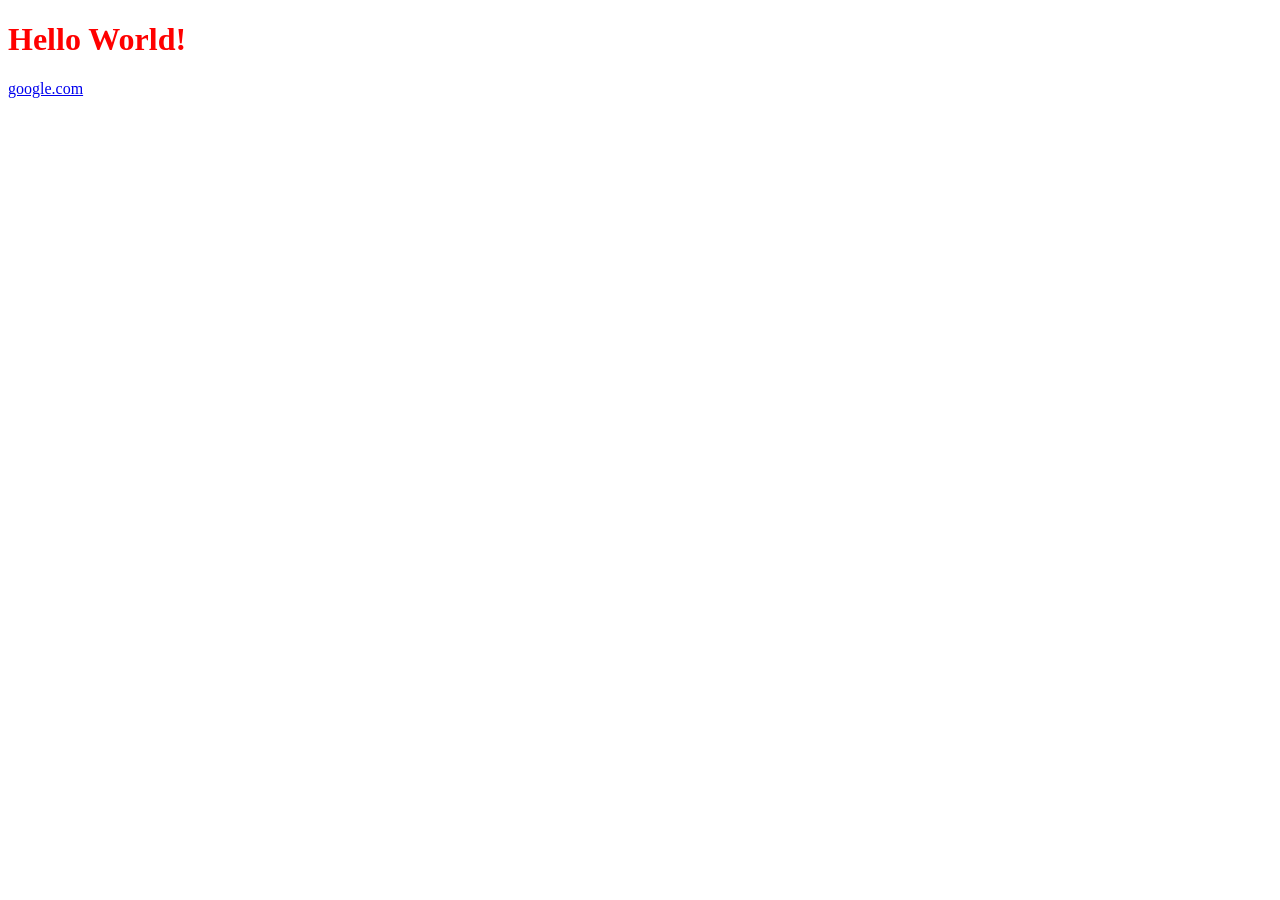
<file: newtab.html>
<!doctype html>
<html>
<head>
    <link rel="stylesheet" href="style.css">

<title>Extension demo</title>
</head>
<body>
<h1 >Hello World!</h1>
<a href="https://www.google.com/" id="link1">google.com</a>
<script type="text/javascript" src="content.js"></script>

<script type="text/javascript" src="script.js"></script>

</body>
</html>
</file>
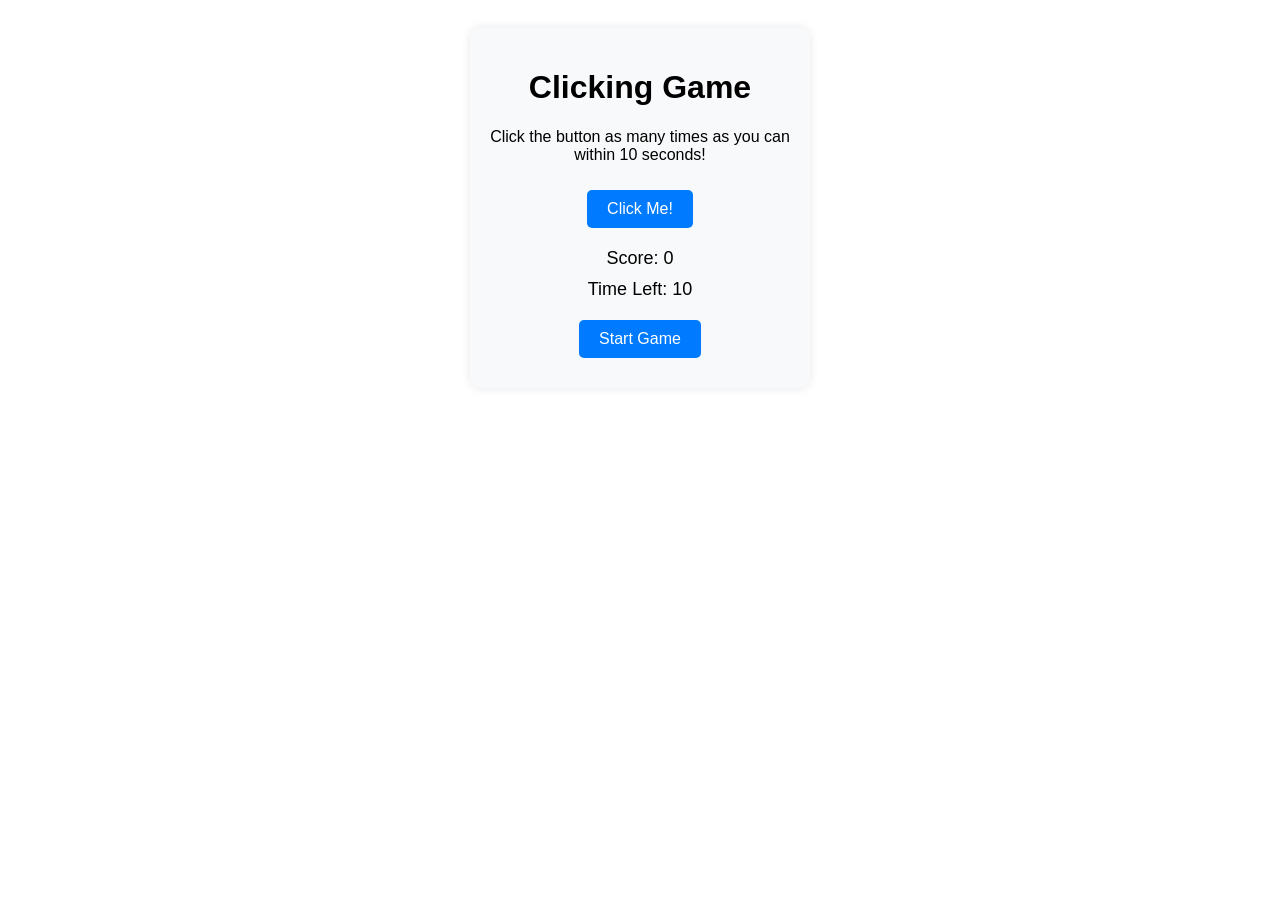
<file: chrome js extension/popup.html>
<!DOCTYPE html>
<html lang="en">

<head>
    <meta charset="UTF-8">
    <meta name="viewport" content="width=device-width, initial-scale=1.0">
    <title>Clicking Game</title>
    <link rel="stylesheet" href="style.css">
</head>

<body>

    <div class="game-container">
        <h1>Clicking Game</h1>
        <p>Click the button as many times as you can within 10 seconds!</p>
        <button id="click-btn">Click Me!</button>
        <p id="score">Score: 0</p>
        <p id="timer">Time Left: 10</p>
        <button id="start-btn">Start Game</button>
    </div>

    <script src="game.js"></script>
</body>

</html>
</file>
<file: style.css>
h1{
    color: red;
}
</file>
<file: chrome js extension/style.css>
body {
    font-family: Arial, sans-serif;
    text-align: center;
    padding: 20px;
}

.game-container {
    width: 300px;
    margin: 0 auto;
    background-color: #f8f9fa;
    padding: 20px;
    border-radius: 10px;
    box-shadow: 0 0 10px rgba(0, 0, 0, 0.1);
}

button {
    padding: 10px 20px;
    font-size: 16px;
    margin: 10px 0;
    cursor: pointer;
    border: none;
    border-radius: 5px;
    background-color: #007bff;
    color: white;
    transition: background-color 0.3s;
}

button:hover {
    background-color: #0056b3;
}

#score,
#timer {
    font-size: 18px;
    margin: 10px 0;
}
</file>
